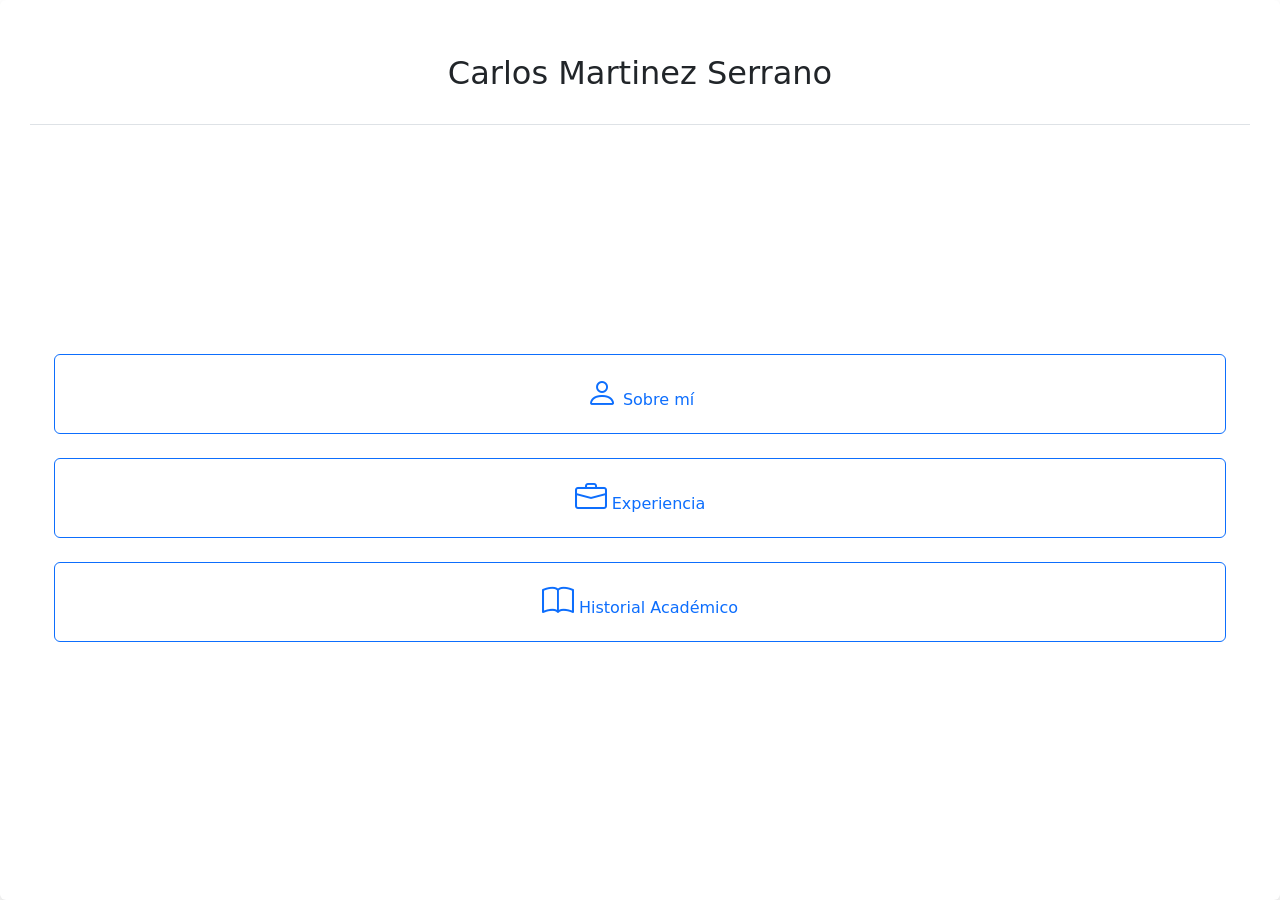
<file: Index.html>
<!DOCTYPE html>
<html lang="es">
  <head>
    <meta charset="UTF-8" />
    <meta name="viewport" content="width=device-width, initial-scale=1.0" />
    <title>Portfolio Personal - Home</title>
    <!-- Bootstrap CSS CDN -->
    <link
      href="https://cdn.jsdelivr.net/npm/bootstrap@5.3.3/dist/css/bootstrap.min.css"
      rel="stylesheet"
      integrity="sha384-QWTKZyjpPEjISv5WaRU9OFeRpok6YctnYmDr5pNlyT2bRjXh0JMhjY6hW+ALEwIH"
      crossorigin="anonymous"
    />
    <!-- Bootstrap Icons CDN -->
    <link
      rel="stylesheet"
      href="https://cdn.jsdelivr.net/npm/bootstrap-icons@1.11.3/font/bootstrap-icons.min.css"
    />
    <style>
      body {
        background-color: white;
        display: flex;
        justify-content: center;
        align-items: center;
        min-height: 100vh;
        margin: 0;
      }
      .home-container {
        width: 100%;
        height: 100vh;
        padding: 30px;
        box-sizing: border-box;
        display: flex;
        flex-direction: column;
      }
      .menu-section {
        flex-grow: 1;
        display: flex;
        flex-direction: column;
        justify-content: center;
      }
      h1 {
        font-size: 2rem;
      }
      .btn {
        font-size: 1rem;
        padding: 15px;
      }
      .nav-icon {
        font-size: 2rem;
      }
    </style>
  </head>
  <body>
    <div class="home-container bg-white shadow rounded">
      <!-- Nombre en la parte superior -->
      <div class="text-center p-4 border-bottom">
        <h1>Carlos Martinez Serrano</h1>
      </div>

      <!-- Menú de navegación -->
      <div class="menu-section d-flex flex-column p-4">
        <a href="./sections/sobre_mi.html" class="btn btn-outline-primary mb-4">
          <i class="bi bi-person nav-icon"></i> Sobre mí
        </a>
        <a
          href="./sections/experiencia.html"
          class="btn btn-outline-primary mb-4"
        >
          <i class="bi bi-briefcase nav-icon"></i> Experiencia
        </a>
        <a href="./sections/titulos.html" class="btn btn-outline-primary">
          <i class="bi bi-book nav-icon"></i> Historial Académico
        </a>
      </div>
    </div>

    <!-- Bootstrap JS CDN -->
    <script
      src="https://cdn.jsdelivr.net/npm/bootstrap@5.3.3/dist/js/bootstrap.bundle.min.js"
      integrity="sha384-YvpcrYf0tY3lHB60NNkmXc5s9fDVZLESaAA55NDzOxhy9GkcIdslK1eN7N6jIeHz"
      crossorigin="anonymous"
    ></script>
  </body>
</html>
</file>
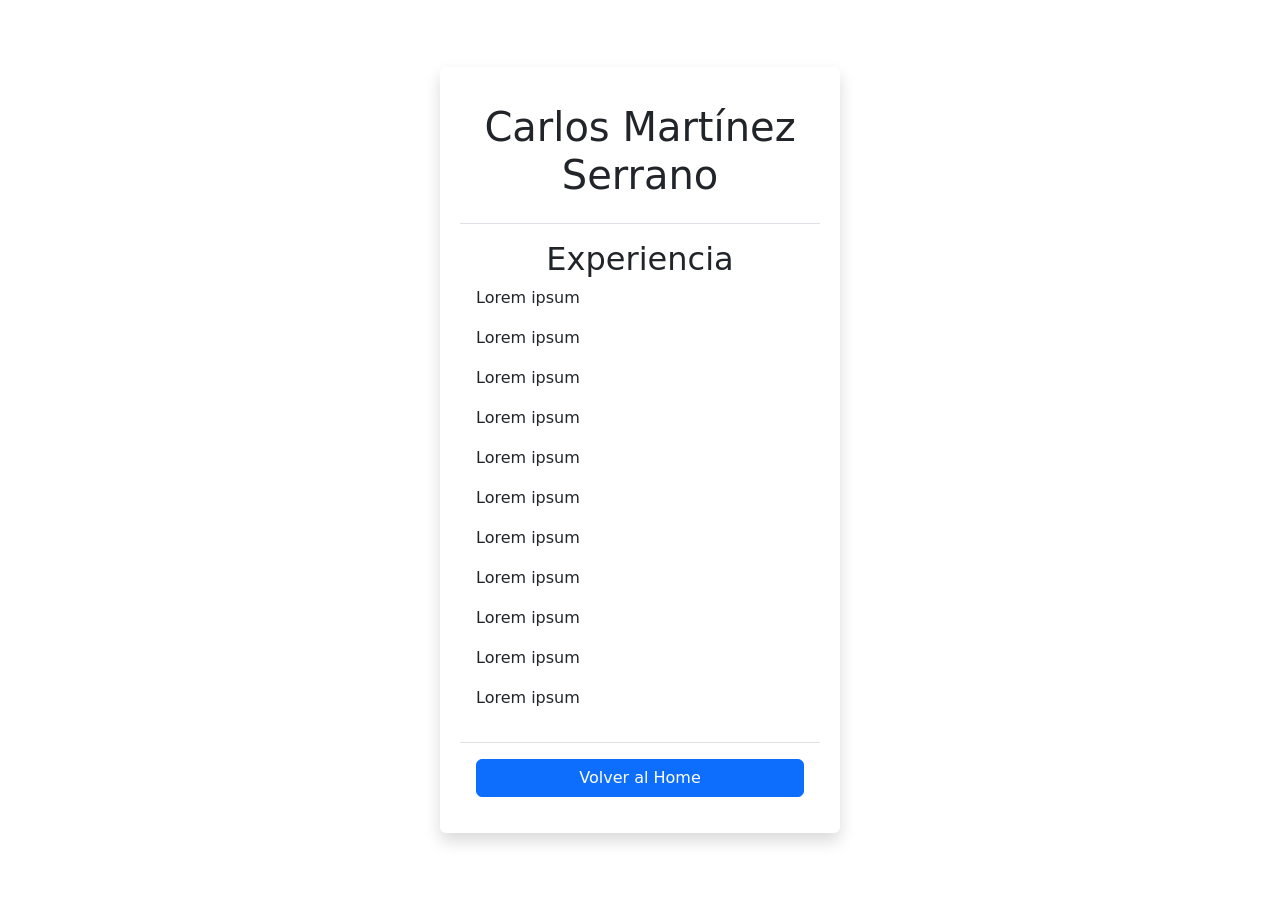
<file: sections/experiencia.html>
<!DOCTYPE html>
<html lang="es">
  <head>
    <meta charset="UTF-8" />
    <meta name="viewport" content="width=device-width, initial-scale=1.0" />
    <title>Experiencia</title>
    <link
      href="https://cdn.jsdelivr.net/npm/bootstrap@5.3.3/dist/css/bootstrap.min.css"
      rel="stylesheet"
      integrity="sha384-QWTKZyjpPEjISv5WaRU9OFeRpok6YctnYmDr5pNlyT2bRjXh0JMhjY6hW+ALEwIH"
      crossorigin="anonymous"
    />
    <link
      rel="stylesheet"
      href="https://cdn.jsdelivr.net/npm/bootstrap-icons@1.11.3/font/bootstrap-icons.min.css"
    />
    <style>
      body {
        background-color: white;
        display: flex;
        justify-content: center;
        align-items: center;
        min-height: 100vh;
        margin: 0;
      }
      .page-container {
        max-width: 400px;
        padding: 20px;
      }
      .nav-icon {
        font-size: 1.5rem;
      }
    </style>
  </head>
  <body>
    <div class="page-container bg-white shadow rounded">
      <!-- Nombre en la parte superior -->
      <div class="text-center p-3 border-bottom">
        <h1>Carlos Martínez Serrano</h1>
      </div>

      <div class="p-3">
        <h2 class="text-center">Experiencia</h2>
        <!-- Contenido de experiencia (agrega tu información aquí) -->
        <p>Lorem ipsum</p>
        <p>Lorem ipsum</p>
        <p>Lorem ipsum</p>
        <p>Lorem ipsum</p>
        <p>Lorem ipsum</p>
        <p>Lorem ipsum</p>
        <p>Lorem ipsum</p>
        <p>Lorem ipsum</p>
        <p>Lorem ipsum</p>
        <p>Lorem ipsum</p>
        <p>Lorem ipsum</p>
      </div>
      <!-- Botón para volver al home -->
      <div class="d-grid p-3 border-top">
        <a href="../index.html" class="btn btn-primary">Volver al Home</a>
      </div>
    </div>
    <script
      src="https://cdn.jsdelivr.net/npm/bootstrap@5.3.3/dist/js/bootstrap.bundle.min.js"
      integrity="sha384-YvpcrYf0tY3lHB60NNkmXc5s9fDVZLESaAA55NDzOxhy9GkcIdslK1eN7N6jIeHz"
      crossorigin="anonymous"
    ></script>
  </body>
</html>
</file>
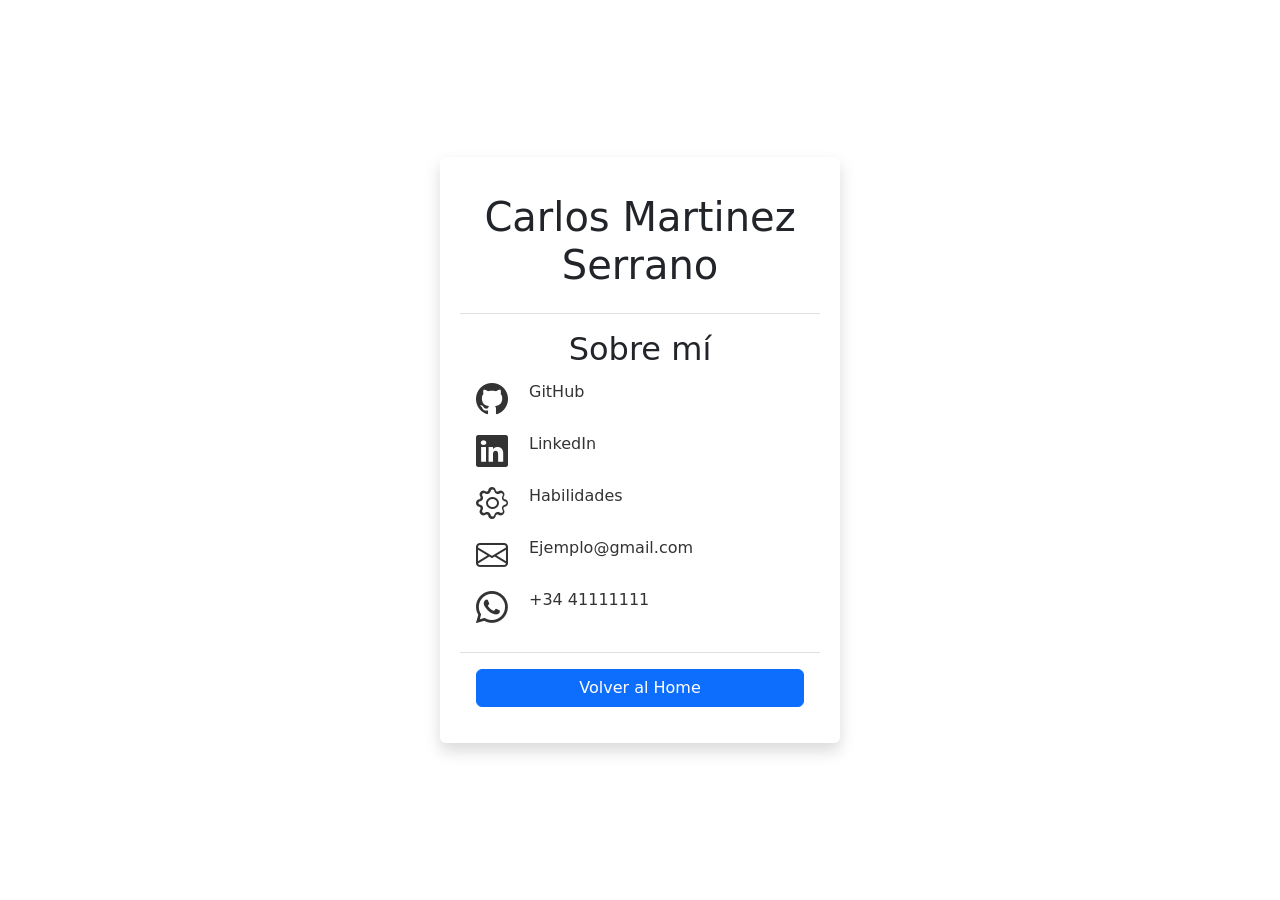
<file: sections/sobre_mi.html>
<!DOCTYPE html>
<html lang="es">
  <head>
    <meta charset="UTF-8" />
    <meta name="viewport" content="width=device-width, initial-scale=1.0" />
    <title>Sobre mí</title>
    <link
      href="https://cdn.jsdelivr.net/npm/bootstrap@5.3.3/dist/css/bootstrap.min.css"
      rel="stylesheet"
      integrity="sha384-QWTKZyjpPEjISv5WaRU9OFeRpok6YctnYmDr5pNlyT2bRjXh0JMhjY6hW+ALEwIH"
      crossorigin="anonymous"
    />
    <link
      rel="stylesheet"
      href="https://cdn.jsdelivr.net/npm/bootstrap-icons@1.11.3/font/bootstrap-icons.min.css"
    />
    <style>
      body {
        background-color: white;
        display: flex;
        justify-content: center;
        align-items: center;
        min-height: 100vh;
        margin: 0;
      }
      .page-container {
        max-width: 400px;
        padding: 20px;
      }
      .icon-list {
        list-style: none;
        padding: 0;
      }
      .icon-list li {
        margin-bottom: 20px;
      }
      .icon-link {
        text-decoration: none;
        color: #333;
        display: flex;
        align-items: center;
      }
      .icon-link i {
        font-size: 2rem;
        margin-right: 15px;
      }
      .nav-icon {
        font-size: 1.5rem;
      }
    </style>
  </head>
  <body>
    <div class="page-container bg-white shadow rounded">
      <!-- Nombre en la parte superior -->
      <div class="text-center p-3 border-bottom">
        <h1>Carlos Martinez Serrano</h1>
      </div>

      <!-- Sección Sobre mí -->
      <div class="p-3">
        <h2 class="text-center">Sobre mí</h2>
        <ul class="icon-list">
          <li>
            <a href="https://github.com/" target="_blank" class="icon-link">
              <i class="bi bi-github"></i>
              GitHub
            </a>
          </li>
          <li>
            <a href="https://linkedin.com/" target="_blank" class="icon-link">
              <i class="bi bi-linkedin"></i>
              LinkedIn
            </a>
          </li>
          <li>
            <a href="#" class="icon-link">
              <!-- Asumiendo que el engranaje es para habilidades o algo similar, sin enlace externo -->
              <i class="bi bi-gear"></i>
              Habilidades
            </a>
          </li>
          <li>
            <a href="mailto:ejemplo@gmail.com" class="icon-link">
              <i class="bi bi-envelope"></i>
              Ejemplo@gmail.com
            </a>
          </li>
          <li>
            <a href="https://wa.me/344111111" target="_blank" class="icon-link">
              <i class="bi bi-whatsapp"></i>
              +34 41111111
            </a>
          </li>
        </ul>
      </div>

      <!-- Botón para volver al home -->
      <div class="d-grid p-3 border-top">
        <a href="../index.html" class="btn btn-primary">Volver al Home</a>
      </div>
    </div>
    <script
      src="https://cdn.jsdelivr.net/npm/bootstrap@5.3.3/dist/js/bootstrap.bundle.min.js"
      integrity="sha384-YvpcrYf0tY3lHB60NNkmXc5s9fDVZLESaAA55NDzOxhy9GkcIdslK1eN7N6jIeHz"
      crossorigin="anonymous"
    ></script>
  </body>
</html>
</file>
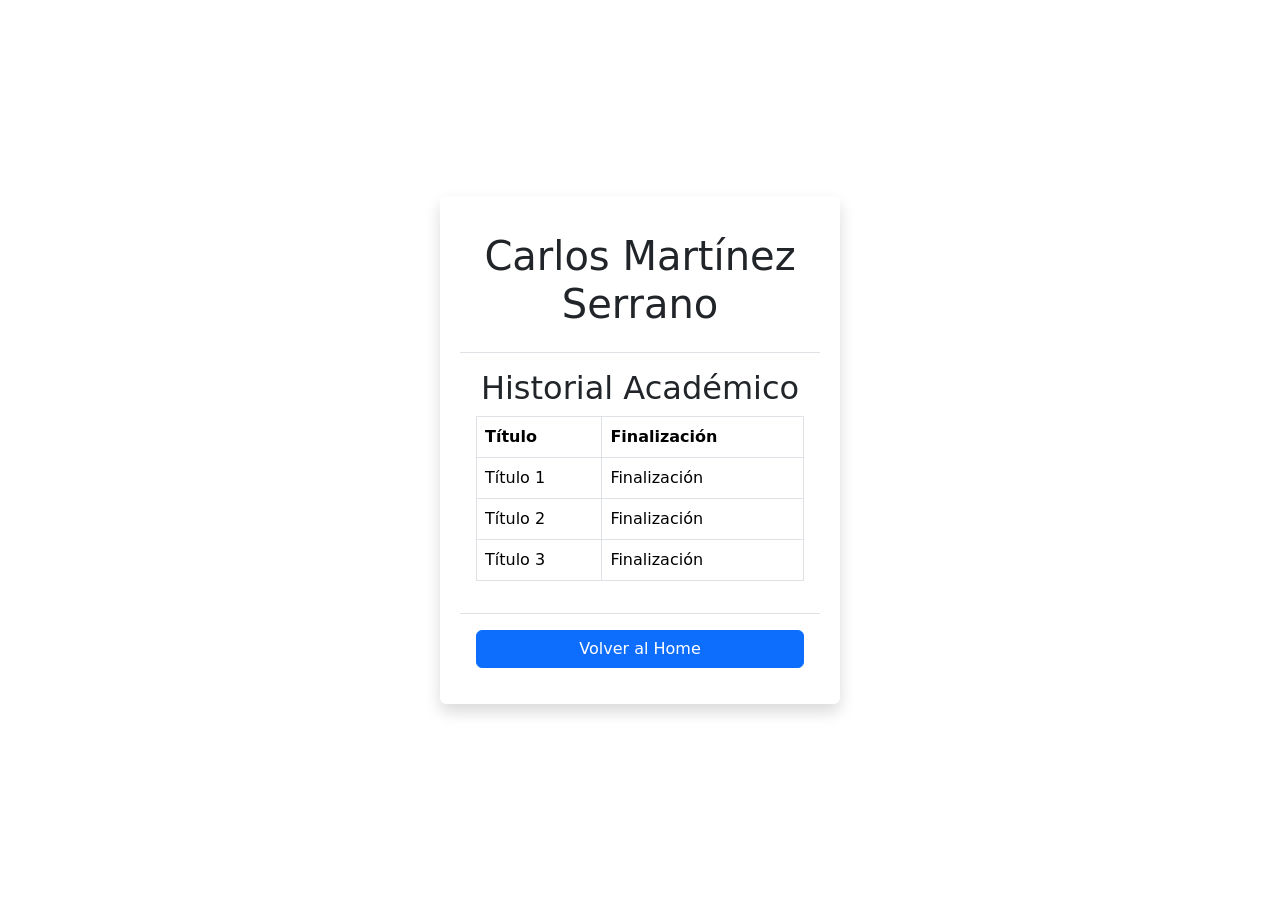
<file: sections/titulos.html>
<!DOCTYPE html>
<html lang="es">
  <head>
    <meta charset="UTF-8" />
    <meta name="viewport" content="width=device-width, initial-scale=1.0" />
    <title>Historial Académico</title>
    <link
      href="https://cdn.jsdelivr.net/npm/bootstrap@5.3.3/dist/css/bootstrap.min.css"
      rel="stylesheet"
      integrity="sha384-QWTKZyjpPEjISv5WaRU9OFeRpok6YctnYmDr5pNlyT2bRjXh0JMhjY6hW+ALEwIH"
      crossorigin="anonymous"
    />
    <link
      rel="stylesheet"
      href="https://cdn.jsdelivr.net/npm/bootstrap-icons@1.11.3/font/bootstrap-icons.min.css"
    />
    <style>
      body {
        background-color: white;
        display: flex;
        justify-content: center;
        align-items: center;
        min-height: 100vh;
        margin: 0;
      }
      .page-container {
        max-width: 400px;
        padding: 20px;
      }
      .nav-icon {
        font-size: 1.5rem;
      }
    </style>
  </head>
  <body>
    <div class="page-container bg-white shadow rounded">
      <!-- Nombre en la parte superior -->
      <div class="text-center p-3 border-bottom">
        <h1>Carlos Martínez Serrano</h1>
      </div>

      <div class="p-3">
        <h2 class="text-center">Historial Académico</h2>
        <table class="table table-bordered">
          <thead>
            <tr>
              <th>Título</th>
              <th>Finalización</th>
            </tr>
          </thead>
          <tbody>
            <tr>
              <td>Título 1</td>
              <td>Finalización</td>
            </tr>
            <tr>
              <td>Título 2</td>
              <td>Finalización</td>
            </tr>
            <tr>
              <td>Título 3</td>
              <td>Finalización</td>
            </tr>
          </tbody>
        </table>
      </div>
      <!-- Botón para volver al home -->
      <div class="d-grid p-3 border-top">
        <a href="../index.html" class="btn btn-primary">Volver al Home</a>
      </div>
    </div>
    <script
      src="https://cdn.jsdelivr.net/npm/bootstrap@5.3.3/dist/js/bootstrap.bundle.min.js"
      integrity="sha384-YvpcrYf0tY3lHB60NNkmXc5s9fDVZLESaAA55NDzOxhy9GkcIdslK1eN7N6jIeHz"
      crossorigin="anonymous"
    ></script>
  </body>
</html>
</file>
